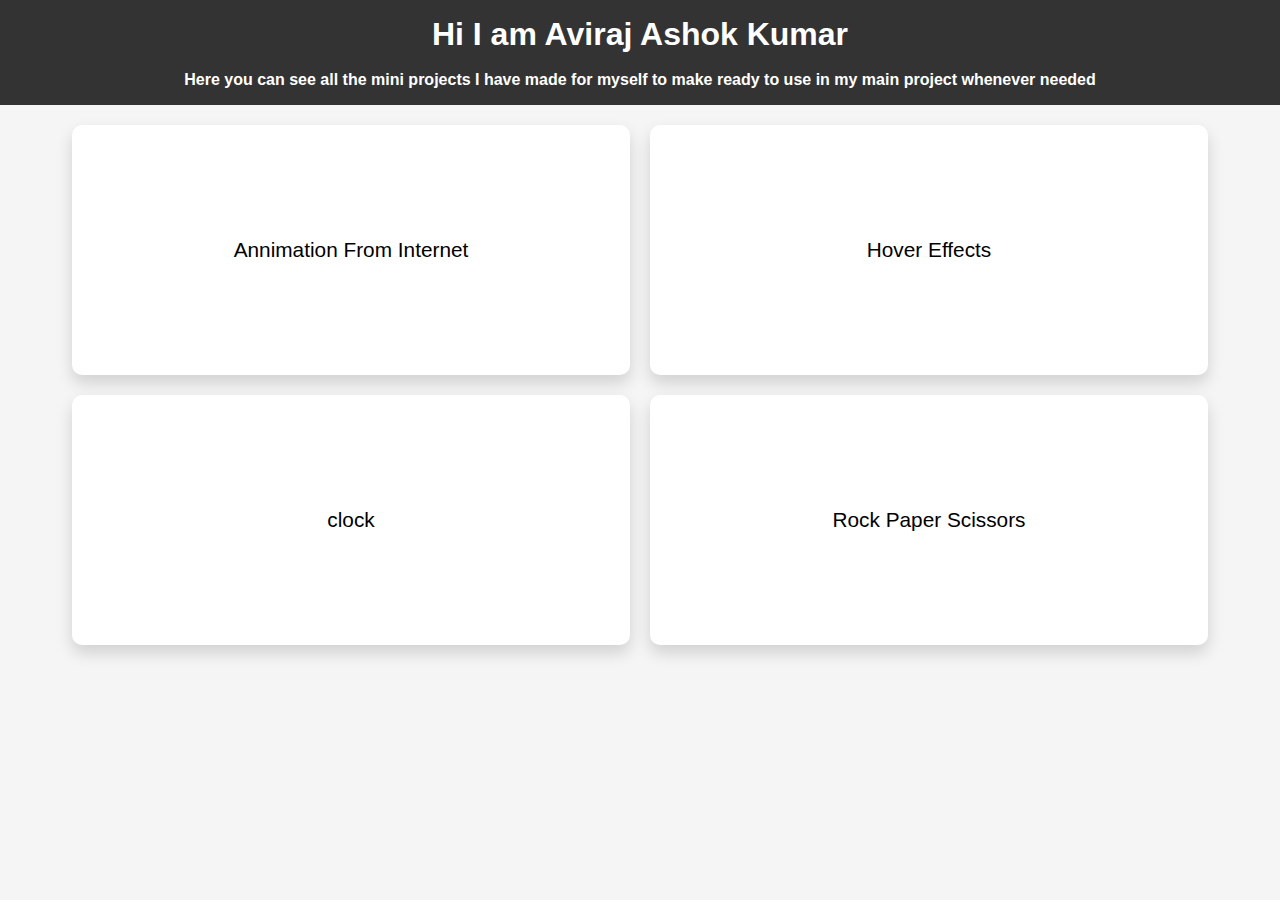
<file: Practice Project/index.html>
<!DOCTYPE html>
<html lang="en">
<head>
  <meta charset="UTF-8" />
  <meta name="viewport" content="width=device-width, initial-scale=1.0" />
  <title>Popup Page Gallery</title>
  <link rel="stylesheet" href="style.css" />
</head>
<body>
  <header>
    <h1>Hi I am Aviraj Ashok Kumar</h1> <br>
    <h4>Here you can see all the mini projects I have made for myself to make ready to use in my main project whenever needed</h4>
</header>

  <main class="gallery">
    <div class="image-box" data-page="All folders/sample1.html">Annimation From Internet</div>
    <div class="image-box" data-page="All folders/sample2.html">Hover Effects</div>
    <div class="image-box" data-page="All folders/clock.html">clock</div>
    <div class="image-box" data-page="All folders/rps.html">Rock Paper Scissors</div>
    
  </main>

  <!-- Popup Modal with iframe -->
  <div id="popup" class="popup">
    <span class="close">&times;</span>
    <iframe id="popup-frame" class="popup-content" src=""></iframe>
  </div>

  <script src="script.js"></script>
</body>
</html>
</file>
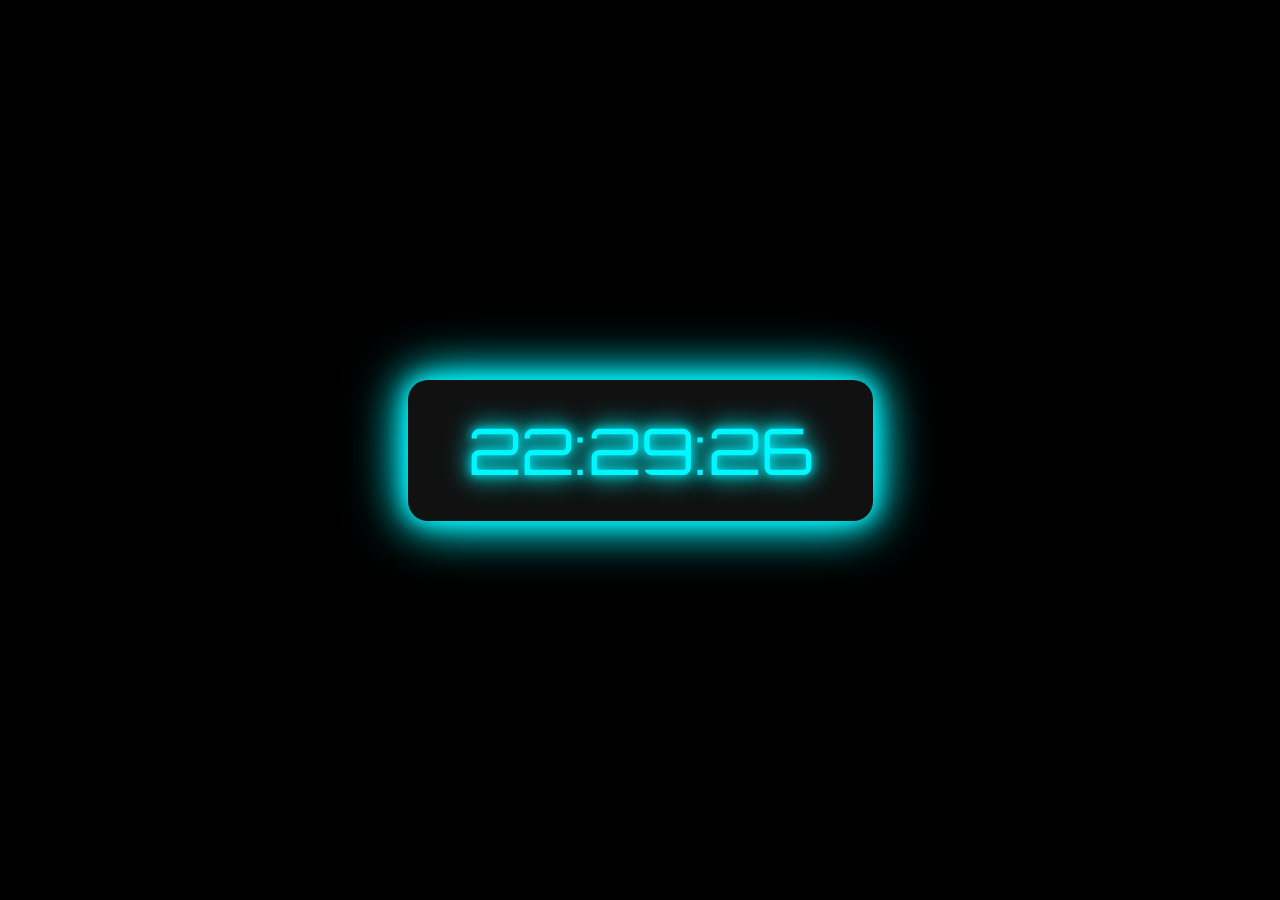
<file: Practice Project/All folders/clock.html>
<!DOCTYPE html>
<html lang="en">
<head>
  <meta charset="UTF-8">
  <meta name="viewport" content="width=device-width, initial-scale=1.0">
  <title>Digital Clock</title>
  <link href="https://fonts.googleapis.com/css2?family=Orbitron:wght@500&display=swap" rel="stylesheet">

  <link rel="stylesheet" href="clock.css">
</head>
<body>
  <div class="clock-container">
    <div id="clock">00:00:00</div>
  </div>

  <script src="clock.js"></script>
</body>
</html>
</file>
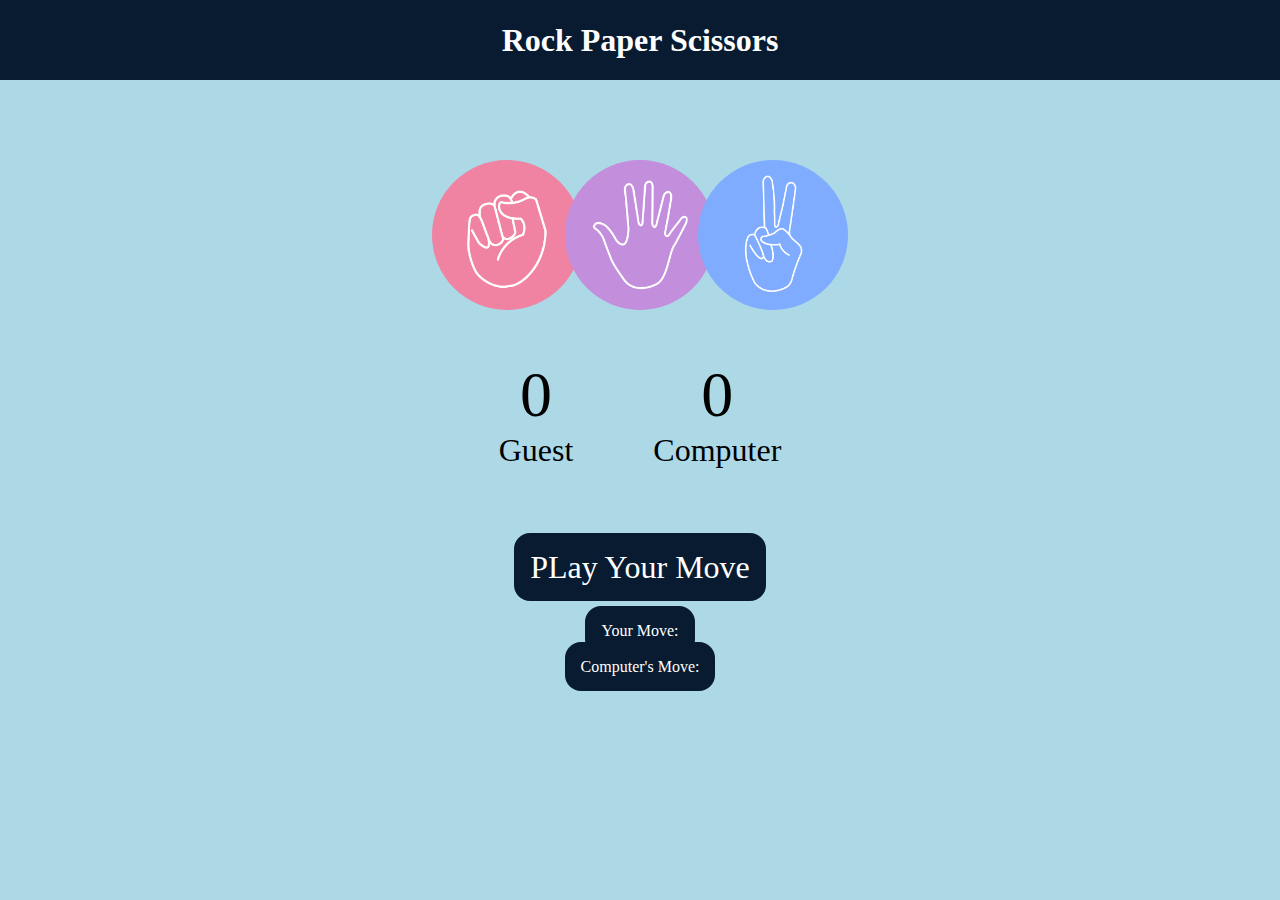
<file: Practice Project/All folders/rps.html>
<!DOCTYPE html>
<html lang="en">
<head>
    <meta charset="UTF-8">
    <meta name="viewport" content="width=device-width, initial-scale=1.0">
    <title>Rock Paper Scissors</title>
    <link rel="stylesheet" href="rps.css">
</head>
<body>
    
    <h1>Rock Paper Scissors</h1>
    <div class="choices">
        <div class="choice" id="rock">
            <img src="../images/rock.png" alt="Rock">
        </div>
        <div class="choice" id="paper">
            <img src="../images/paper.png" alt="Paper">
        </div>
        <div class="choice" id="scissors">
            <img src="../images/scissors.png" alt="Scissors">
        </div>
    </div>

<div class="scoreboard">
    <div class="score" >
        <p id="user-score">0</p>
        <p id="prompt">You're name</p>
    </div>
    <div class="score" >
        <p id="comp-score">0</p>
        <p>Computer</p>
    </div>
</div>

<div class="msg-container">
    <p id="msg"> PLay Your Move</p>
</div>
<br><br>
<p id="ur-msg"> Your Move: </p> <br><br>
<p id="comp-msg"> Computer's Move: </p>

<script src="rps.js"></script>
</body>
</html>
</file>
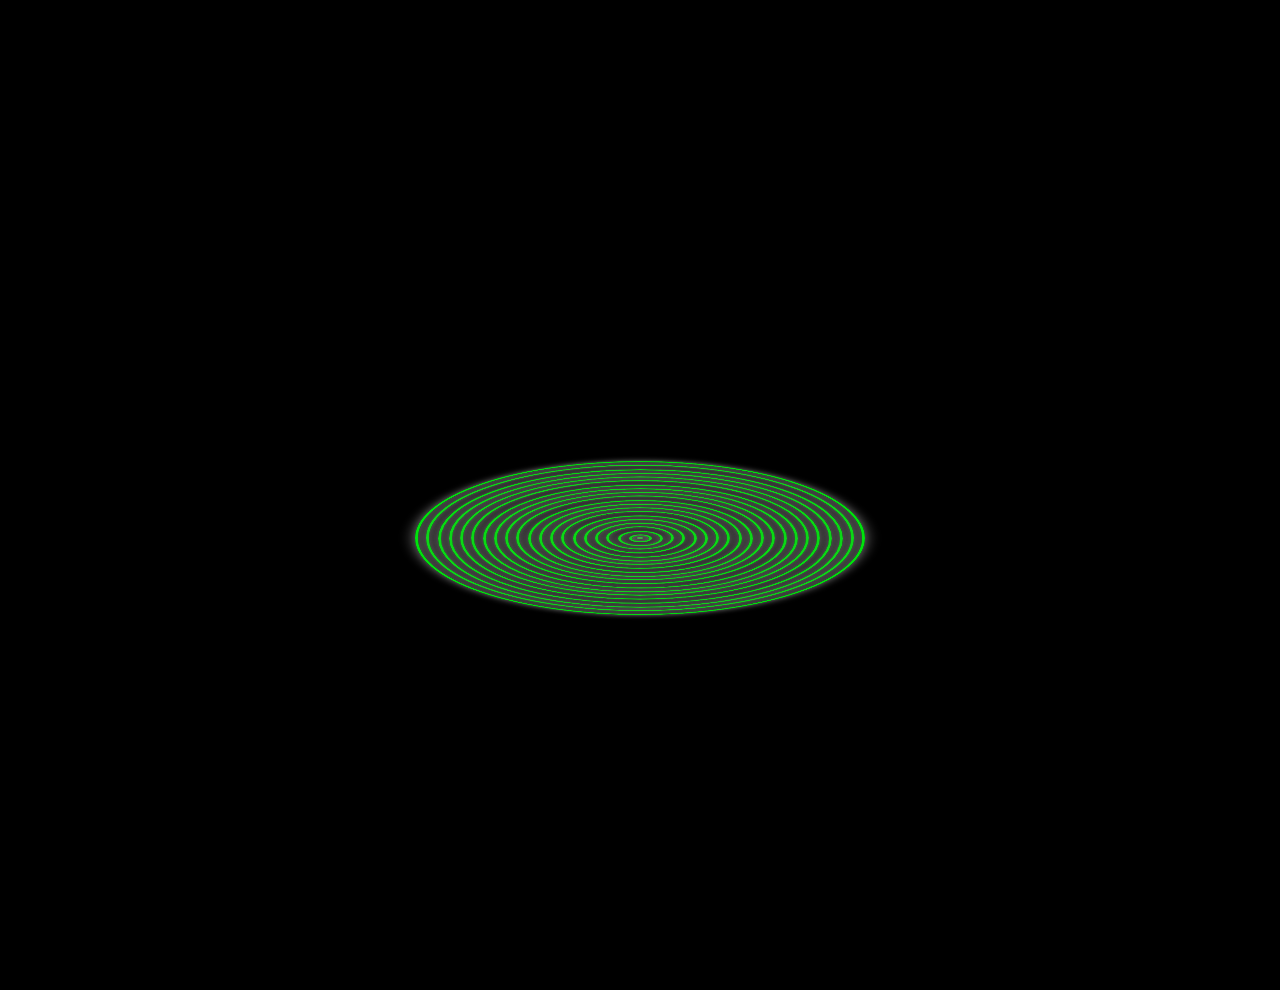
<file: Practice Project/All folders/sample1.html>
<!DOCTYPE html>
<html lang="en">
<head>
    <meta charset="UTF-8">
    <meta name="viewport" content="width=device-width, initial-scale=1.0">
    <title>Document</title>
    <link rel="stylesheet" href="sample1.css">
</head>
<body>
     <div class="container">
            <div class="circle" style="--i:0;"></div>
            <div class="circle" style="--i:1;"></div>
            <div class="circle" style="--i:2;"></div>
            <div class="circle" style="--i:3;"></div>
            <div class="circle" style="--i:4;"></div>
            <div class="circle" style="--i:5;"></div>
            <div class="circle" style="--i:6;"></div>
            <div class="circle" style="--i:7;"></div>
            <div class="circle" style="--i:8;"></div>
            <div class="circle" style="--i:9;"></div>
            <div class="circle" style="--i:10;"></div>
            <div class="circle" style="--i:11;"></div>
            <div class="circle" style="--i:12;"></div>
            <div class="circle" style="--i:13;"></div>
            <div class="circle" style="--i:14;"></div>
            <div class="circle" style="--i:15;"></div>
            <div class="circle" style="--i:16;"></div>
            <div class="circle" style="--i:17;"></div>
            <div class="circle" style="--i:18;"></div>
            <div class="circle" style="--i:19;"></div>
            <div class="circle" style="--i:20;"></div>
              
    </div>
</body>
</html>
</file>
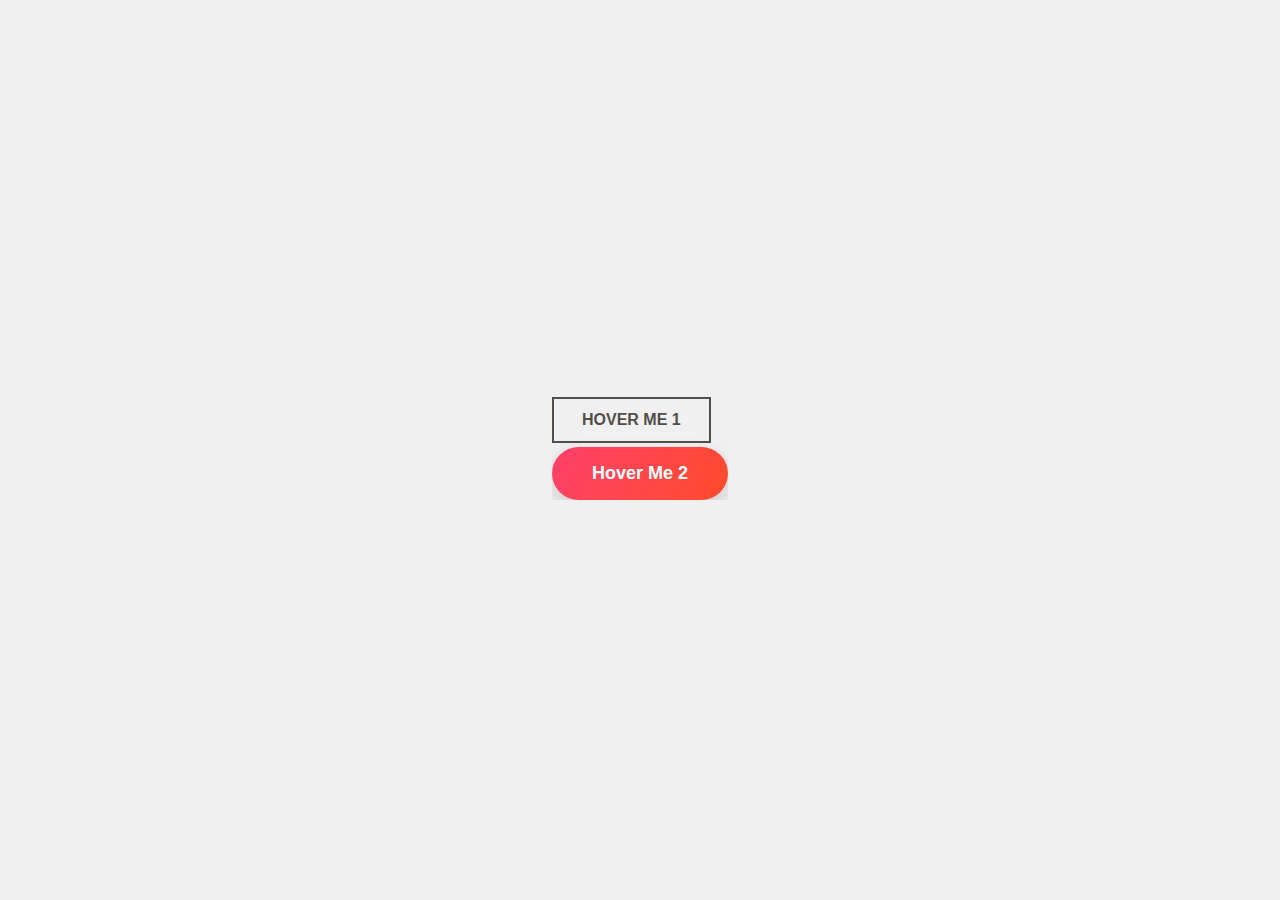
<file: Practice Project/All folders/sample2.html>
<!DOCTYPE html>
<html lang="en">
<head>
  <meta charset="UTF-8" />
  <meta name="viewport" content="width=device-width,initial-scale=1.0" />
  <title>Slide-In Hover Button</title>
  <link rel="stylesheet" href="sample2.css" />
</head>
<body>
  <div class="allhovers">
  <div class="hover1">
   <div class="hover1">
  <button class="hover1__button">Hover Me 1</button>
  <div class="hover1__overlay"></div>
</div>
 <br>

<button class="hover2"><span>Hover Me 2</span></button> <br>

</div>
</body>
</html>
</file>
<file: Practice Project/style.css>
* {
  box-sizing: border-box;
  margin: 0;
  padding: 0;
}

body {
  font-family: sans-serif;
  background: #f5f5f5;
}

header {
  background-color: #333;
  color: #fff;
  padding: 1rem;
  text-align: center;
}

.gallery {
  display: flex;
  flex-wrap: wrap;
  justify-content: center;
  gap: 20px;
  padding: 20px;
}

.image-box {
  width: 45%;
  position: relative;
  height: 250px;
  background-color: #fff;
  border-radius: 10px;
  box-shadow: 0 8px 16px rgba(0, 0, 0, 0.15);
  display: flex;
  justify-content: center;
  align-items: center;
  font-size: 1.3rem;
  font-weight: 500;
  cursor: pointer;
  transition: transform 0.3s ease, box-shadow 0.3s ease;
}

.image-box:hover {
  transform: scale(1.03);
  box-shadow: 0 12px 24px rgba(0, 0, 0, 0.25);
}

/* Popup modal */
.popup {
  display: none;
  position: fixed;
  z-index: 10;
  top: 0;
  left: 0;
  width: 100%;
  height: 100%;
  background-color: rgba(0, 0, 0, 0.8);
}

.popup-content {
  display: block;
  margin: 80px auto;
  width: 80%;
  max-width: 800px;
  height: 500px;
  border: none;
  border-radius: 10px;
  box-shadow: 0 0 30px rgba(255, 255, 255, 0.2);
}

.close {
  position: absolute;
  top: 60px;
  right: 80px;
  color: #fff;
  font-size: 40px;
  font-weight: bold;
  cursor: pointer;
}
</file>
<file: Practice Project/All folders/clock.css>
* {
  margin: 0;
  padding: 0;
  box-sizing: border-box;
}

body {
  height: 100vh;
  display: flex;
  justify-content: center;
  align-items: center;
  background: #000;
  font-family: 'Orbitron', sans-serif;
}

.clock-container {
  background: #111;
  padding: 30px 60px;
  border-radius: 20px;
  box-shadow: 0 0 20px #00f7ff, 0 0 40px #00f7ff, 0 0 60px #00f7ff;
}

#clock {
  font-size: 64px;
  color: #00f7ff;
  text-shadow: 0 0 10px #00f7ff, 0 0 20px #00f7ff, 0 0 30px #00f7ff;
}
</file>
<file: Practice Project/All folders/rps.css>
* {
    margin: 0;
    padding: 0;
    text-align: center;
}
body{
    background-color: #add8e6;
}

h1 {
    background-color: #081b31;
    color: #fff;
    height: 5rem;
    line-height: 5rem;
}

.choice {
    height: 150px;
    width: 85px;
    border-radius: 50%;
    display: flex;
    justify-content: center;
    align-items: center;
}
.choice:hover{
    cursor: pointer;
    background-color: #081b31;
}
img {
    height: 150px;
    width: 150px; 
    object-fit: cover; 
    border-radius: 50%;
}
.choices {
    display: flex;
    justify-content: center;
    align-items: center;
    gap: 3rem;
    margin-top: 5rem;
}
.scoreboard{
    display: flex;
    justify-content: center;
    align-items: center;
    font-size: 2rem;
    margin-top: 3rem;
    gap: 5rem;
}

#user-score,
#comp-score {
    font-size: 4rem;
}
.msg-container{
    margin-top: 5rem;

}
#msg {
    background-color: #081b31;
    color: #fff;
    font-size: 2rem;
    display: inline;
    padding: 1rem;
    border-radius: 1rem;
}
#ur-msg{
    background-color: #081b31;
    color: #fff;
    font-size: 1rem;
    display: inline;
    padding: 1rem;
    border-radius: 1rem;
    margin: 10px;
}
#comp-msg{
    background-color: #081b31;
    color: #fff;
    font-size: 1rem;
    display: inline;
    padding: 1rem;
    border-radius: 1rem; 
}
</file>
<file: Practice Project/All folders/sample1.css>
* {
    margin: 0;
    padding: 0;
    box-sizing: border-box;
}

body {
    display: flex;
    justify-content: center;
    align-items: center;
    height: 100vh;
    background: #000;
    overflow: hidden;
}
.container {
    position: absolute;
    top: 20%;
    height: 90%;
    display: flex;
    justify-content: center;
    align-items: center;
}
.circle {
    position: absolute;
    background: transparent;
    width: calc(var(--i) * 2.5vmin);
    aspect-ratio: 1;
    border-radius: 50%;
    border: 3px solid rgb(0, 225, 13);
    transform-style: preserve-3d;
    transform: rotateX(70deg) translateZ(50px);
    animation: animate 3s ease-in-out calc(var(--i) * 0.08s) infinite;
    box-shadow: 0 0 15px rgb(124, 124, 124), 
    inset 0 0 15px rgb(124, 124, 124);
}
@keyframes animate {
    0%,
    100% {
        transform: rotateX(70deg) translateZ(50px) translateY(0);
        filter: hue-rotate(0);
    }
    50% {
        transform: rotateX(70deg) translateZ(50px) translateY(-50vmin);
        filter: hue-rotate(360deg);
        
    }
}
</file>
<file: Practice Project/All folders/sample2.css>
* {
  box-sizing: border-box;
  margin: 0;
  padding: 0;
}

body {
  display: flex;
  justify-content: center;
  align-items: center;
  height: 100vh;
  background: #f0f0f0;
  font-family: sans-serif;
}
.hover1 {
  display: inline-block;
  position: relative;
  overflow: hidden;
  font-family: sans-serif;
}

.hover1__button {
  padding: 12px 28px;
  font-size: 16px;
  font-weight: bold;
  text-transform: uppercase;
  background: transparent;
  color: #534e4a;
  border: 2px solid #534e4a;
  cursor: pointer;
  transition: color 300ms ease, transform 300ms ease;
  position: relative;
  z-index: 2;
  background-color: transparent;
}

.hover1__overlay {
  position: absolute;
  bottom: -100%;
  left: 0;
  width: 100%;
  height: 100%;
  background: #534e4a;
  transition: bottom 300ms ease;
  z-index: 1;
}

.hover1:hover .hover1__overlay {
  bottom: 0;
}

.hover1:hover .hover1__button {
  color: #fff;
}


.hover2 {
  position: relative;
  padding: 16px 40px;
  font-size: 18px;
  font-weight: 600;
  color: #fff;
  background: linear-gradient(120deg, #ff416c, #ff4b2b);
  border: none;
  border-radius: 50px;
  cursor: pointer;
  overflow: hidden;
  transition: 
    transform 0.4s ease,
    box-shadow 0.4s ease,
    background 0.4s ease;
  box-shadow: 0 8px 20px rgba(0, 0, 0, 0.15);
}

.hover2 span {
  position: relative;
  z-index: 1;
  display: inline-block;
  transition: transform 0.4s ease;
}

.hover2::before {
  content: '';
  position: absolute;
  top: 0;
  left: -100%;
  width: 100%;
  height: 100%;
  background: linear-gradient(120deg, #2193b0, #6dd5ed);
  transition: left 0.4s ease;
  z-index: 0;
}

.hover2:hover::before {
  left: 0;
}

.hover2:hover span {
  transform: translateX(10px);
}

.hover2:hover {
  transform: scale(1.1) rotate(3deg);
  box-shadow: 0 12px 30px rgba(0, 0, 0, 0.25), 0 0 20px #a777e3;
  background: linear-gradient(135deg, #ff6ec4, #7873f5);
}
</file>
